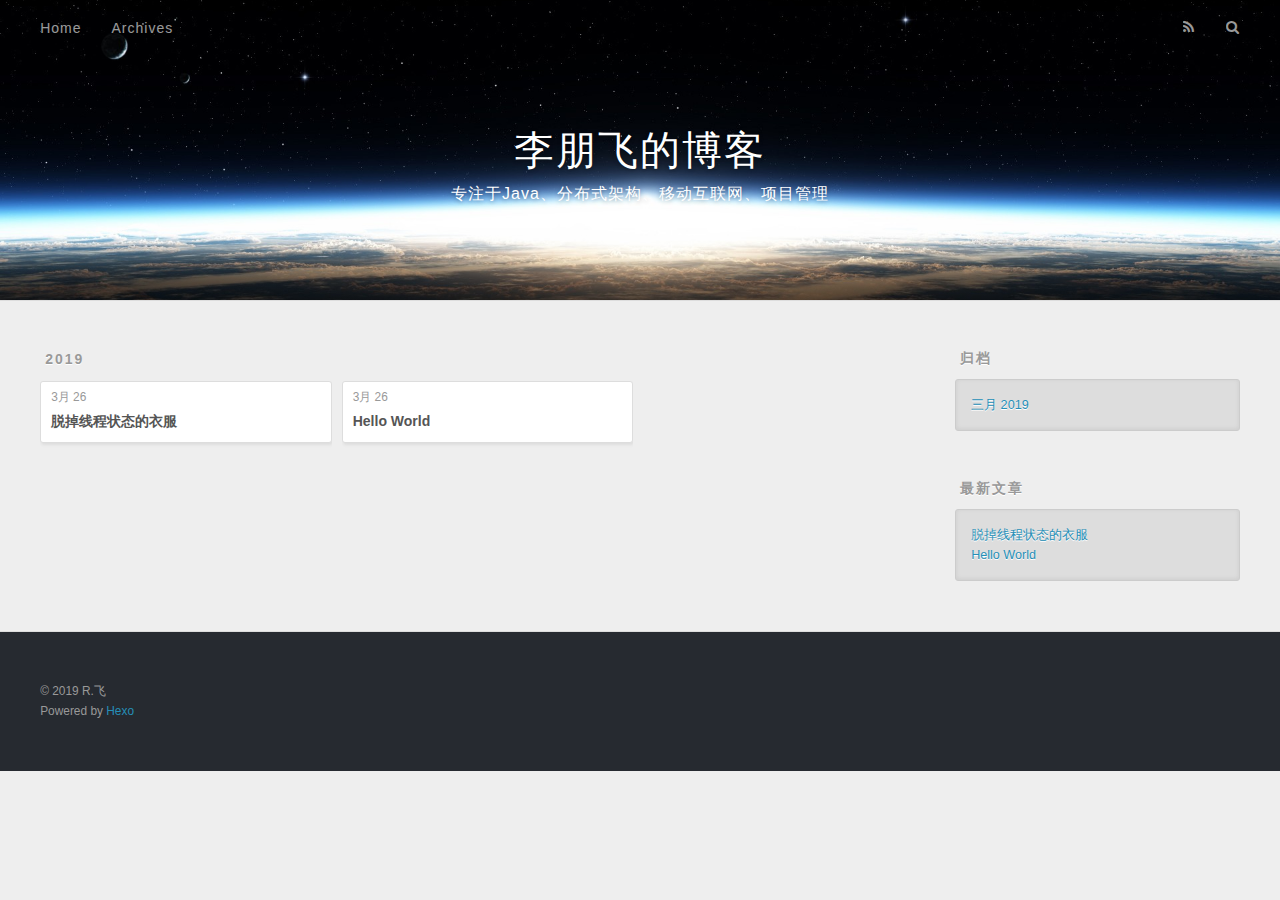
<file: archives/index.html>
<!DOCTYPE html>
<html>
<head><meta name="generator" content="Hexo 3.8.0">
  <meta charset="utf-8">
  

  
  <title>归档 | 李朋飞的博客</title>
  <meta name="viewport" content="width=device-width, initial-scale=1, maximum-scale=1">
  <meta property="og:type" content="website">
<meta property="og:title" content="李朋飞的博客">
<meta property="og:url" content="http://yoursite.com/archives/index.html">
<meta property="og:site_name" content="李朋飞的博客">
<meta property="og:locale" content="zh-CN">
<meta name="twitter:card" content="summary">
<meta name="twitter:title" content="李朋飞的博客">
  
    <link rel="alternate" href="/atom.xml" title="李朋飞的博客" type="application/atom+xml">
  
  
    <link rel="icon" href="/favicon.png">
  
  
    <link href="//fonts.googleapis.com/css?family=Source+Code+Pro" rel="stylesheet" type="text/css">
  
  <link rel="stylesheet" href="/css/style.css">
</head>
</html>
<body>
  <div id="container">
    <div id="wrap">
      <header id="header">
  <div id="banner"></div>
  <div id="header-outer" class="outer">
    <div id="header-title" class="inner">
      <h1 id="logo-wrap">
        <a href="/" id="logo">李朋飞的博客</a>
      </h1>
      
        <h2 id="subtitle-wrap">
          <a href="/" id="subtitle">专注于Java、分布式架构、移动互联网、项目管理</a>
        </h2>
      
    </div>
    <div id="header-inner" class="inner">
      <nav id="main-nav">
        <a id="main-nav-toggle" class="nav-icon"></a>
        
          <a class="main-nav-link" href="/">Home</a>
        
          <a class="main-nav-link" href="/archives">Archives</a>
        
      </nav>
      <nav id="sub-nav">
        
          <a id="nav-rss-link" class="nav-icon" href="/atom.xml" title="RSS Feed"></a>
        
        <a id="nav-search-btn" class="nav-icon" title="搜索"></a>
      </nav>
      <div id="search-form-wrap">
        <form action="//google.com/search" method="get" accept-charset="UTF-8" class="search-form"><input type="search" name="q" class="search-form-input" placeholder="Search"><button type="submit" class="search-form-submit">&#xF002;</button><input type="hidden" name="sitesearch" value="http://yoursite.com"></form>
      </div>
    </div>
  </div>
</header>
      <div class="outer">
        <section id="main">
  
  
    
    
      
      
      <section class="archives-wrap">
        <div class="archive-year-wrap">
          <a href="/archives/2019" class="archive-year">2019</a>
        </div>
        <div class="archives">
    
    <article class="archive-article archive-type-post">
  <div class="archive-article-inner">
    <header class="archive-article-header">
      <a href="/2019/03/26/脱掉Java线程状态的衣服/" class="archive-article-date">
  <time datetime="2019-03-26T08:08:39.841Z" itemprop="datePublished">3月 26</time>
</a>
      
  
    <h1 itemprop="name">
      <a class="archive-article-title" href="/2019/03/26/脱掉Java线程状态的衣服/">脱掉线程状态的衣服</a>
    </h1>
  

    </header>
  </div>
</article>
  
    
    
    <article class="archive-article archive-type-post">
  <div class="archive-article-inner">
    <header class="archive-article-header">
      <a href="/2019/03/26/hello-world/" class="archive-article-date">
  <time datetime="2019-03-26T05:41:23.530Z" itemprop="datePublished">3月 26</time>
</a>
      
  
    <h1 itemprop="name">
      <a class="archive-article-title" href="/2019/03/26/hello-world/">Hello World</a>
    </h1>
  

    </header>
  </div>
</article>
  
  
    </div></section>
  


</section>
        
          <aside id="sidebar">
  
    

  
    

  
    
  
    
  <div class="widget-wrap">
    <h3 class="widget-title">归档</h3>
    <div class="widget">
      <ul class="archive-list"><li class="archive-list-item"><a class="archive-list-link" href="/archives/2019/03/">三月 2019</a></li></ul>
    </div>
  </div>


  
    
  <div class="widget-wrap">
    <h3 class="widget-title">最新文章</h3>
    <div class="widget">
      <ul>
        
          <li>
            <a href="/2019/03/26/脱掉Java线程状态的衣服/">脱掉线程状态的衣服</a>
          </li>
        
          <li>
            <a href="/2019/03/26/hello-world/">Hello World</a>
          </li>
        
      </ul>
    </div>
  </div>

  
</aside>
        
      </div>
      <footer id="footer">
  
  <div class="outer">
    <div id="footer-info" class="inner">
      &copy; 2019 R.飞<br>
      Powered by <a href="http://hexo.io/" target="_blank">Hexo</a>
    </div>
  </div>
</footer>
    </div>
    <nav id="mobile-nav">
  
    <a href="/" class="mobile-nav-link">Home</a>
  
    <a href="/archives" class="mobile-nav-link">Archives</a>
  
</nav>
    

<script src="//ajax.googleapis.com/ajax/libs/jquery/2.0.3/jquery.min.js"></script>


  <link rel="stylesheet" href="/fancybox/jquery.fancybox.css">
  <script src="/fancybox/jquery.fancybox.pack.js"></script>


<script src="/js/script.js"></script>



  </div>
</body>
</html>
</file>
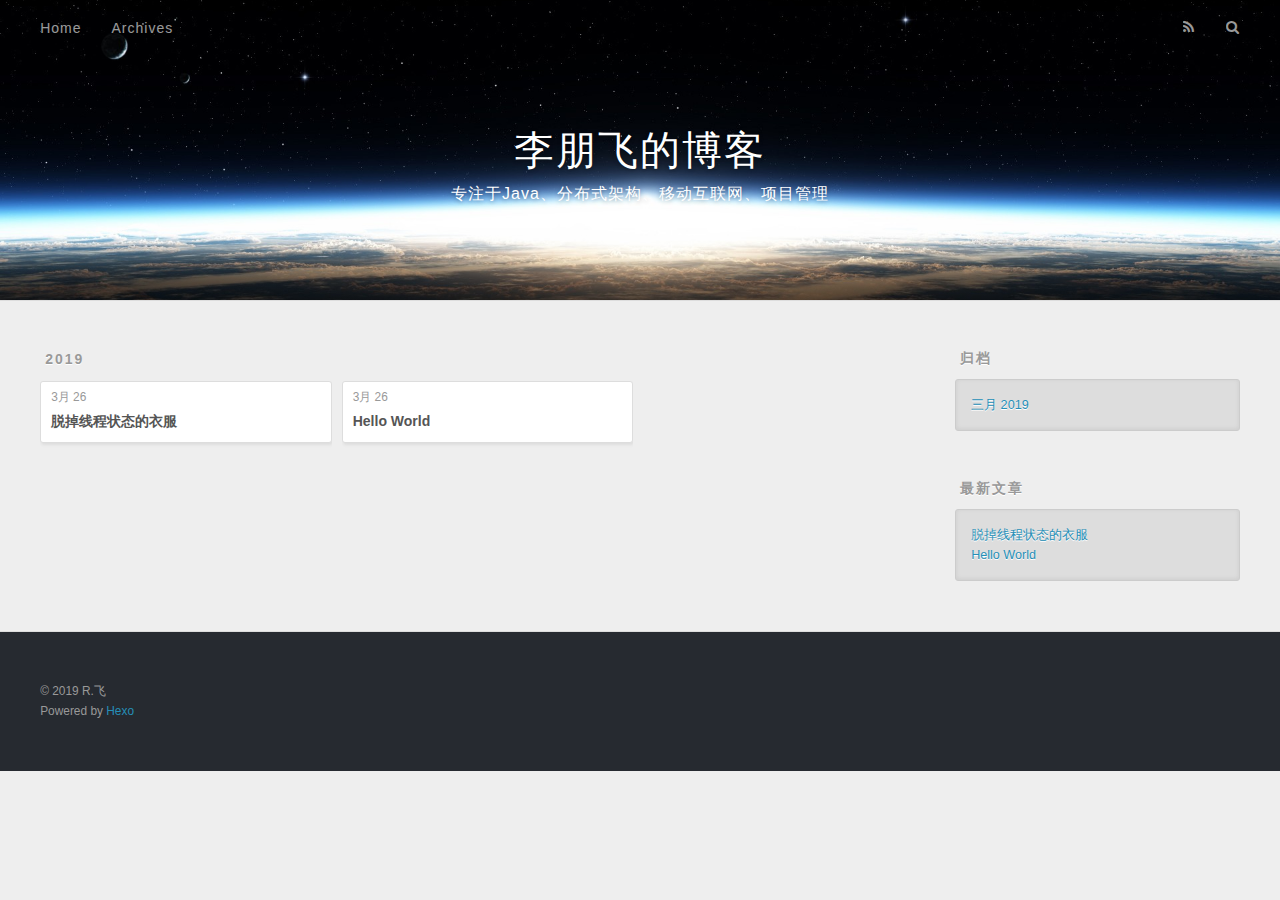
<file: archives/2019/index.html>
<!DOCTYPE html>
<html>
<head><meta name="generator" content="Hexo 3.8.0">
  <meta charset="utf-8">
  

  
  <title>归档: 2019 | 李朋飞的博客</title>
  <meta name="viewport" content="width=device-width, initial-scale=1, maximum-scale=1">
  <meta property="og:type" content="website">
<meta property="og:title" content="李朋飞的博客">
<meta property="og:url" content="http://yoursite.com/archives/2019/index.html">
<meta property="og:site_name" content="李朋飞的博客">
<meta property="og:locale" content="zh-CN">
<meta name="twitter:card" content="summary">
<meta name="twitter:title" content="李朋飞的博客">
  
    <link rel="alternate" href="/atom.xml" title="李朋飞的博客" type="application/atom+xml">
  
  
    <link rel="icon" href="/favicon.png">
  
  
    <link href="//fonts.googleapis.com/css?family=Source+Code+Pro" rel="stylesheet" type="text/css">
  
  <link rel="stylesheet" href="/css/style.css">
</head>
</html>
<body>
  <div id="container">
    <div id="wrap">
      <header id="header">
  <div id="banner"></div>
  <div id="header-outer" class="outer">
    <div id="header-title" class="inner">
      <h1 id="logo-wrap">
        <a href="/" id="logo">李朋飞的博客</a>
      </h1>
      
        <h2 id="subtitle-wrap">
          <a href="/" id="subtitle">专注于Java、分布式架构、移动互联网、项目管理</a>
        </h2>
      
    </div>
    <div id="header-inner" class="inner">
      <nav id="main-nav">
        <a id="main-nav-toggle" class="nav-icon"></a>
        
          <a class="main-nav-link" href="/">Home</a>
        
          <a class="main-nav-link" href="/archives">Archives</a>
        
      </nav>
      <nav id="sub-nav">
        
          <a id="nav-rss-link" class="nav-icon" href="/atom.xml" title="RSS Feed"></a>
        
        <a id="nav-search-btn" class="nav-icon" title="搜索"></a>
      </nav>
      <div id="search-form-wrap">
        <form action="//google.com/search" method="get" accept-charset="UTF-8" class="search-form"><input type="search" name="q" class="search-form-input" placeholder="Search"><button type="submit" class="search-form-submit">&#xF002;</button><input type="hidden" name="sitesearch" value="http://yoursite.com"></form>
      </div>
    </div>
  </div>
</header>
      <div class="outer">
        <section id="main">
  
  
    
    
      
      
      <section class="archives-wrap">
        <div class="archive-year-wrap">
          <a href="/archives/2019" class="archive-year">2019</a>
        </div>
        <div class="archives">
    
    <article class="archive-article archive-type-post">
  <div class="archive-article-inner">
    <header class="archive-article-header">
      <a href="/2019/03/26/脱掉Java线程状态的衣服/" class="archive-article-date">
  <time datetime="2019-03-26T08:08:39.841Z" itemprop="datePublished">3月 26</time>
</a>
      
  
    <h1 itemprop="name">
      <a class="archive-article-title" href="/2019/03/26/脱掉Java线程状态的衣服/">脱掉线程状态的衣服</a>
    </h1>
  

    </header>
  </div>
</article>
  
    
    
    <article class="archive-article archive-type-post">
  <div class="archive-article-inner">
    <header class="archive-article-header">
      <a href="/2019/03/26/hello-world/" class="archive-article-date">
  <time datetime="2019-03-26T05:41:23.530Z" itemprop="datePublished">3月 26</time>
</a>
      
  
    <h1 itemprop="name">
      <a class="archive-article-title" href="/2019/03/26/hello-world/">Hello World</a>
    </h1>
  

    </header>
  </div>
</article>
  
  
    </div></section>
  


</section>
        
          <aside id="sidebar">
  
    

  
    

  
    
  
    
  <div class="widget-wrap">
    <h3 class="widget-title">归档</h3>
    <div class="widget">
      <ul class="archive-list"><li class="archive-list-item"><a class="archive-list-link" href="/archives/2019/03/">三月 2019</a></li></ul>
    </div>
  </div>


  
    
  <div class="widget-wrap">
    <h3 class="widget-title">最新文章</h3>
    <div class="widget">
      <ul>
        
          <li>
            <a href="/2019/03/26/脱掉Java线程状态的衣服/">脱掉线程状态的衣服</a>
          </li>
        
          <li>
            <a href="/2019/03/26/hello-world/">Hello World</a>
          </li>
        
      </ul>
    </div>
  </div>

  
</aside>
        
      </div>
      <footer id="footer">
  
  <div class="outer">
    <div id="footer-info" class="inner">
      &copy; 2019 R.飞<br>
      Powered by <a href="http://hexo.io/" target="_blank">Hexo</a>
    </div>
  </div>
</footer>
    </div>
    <nav id="mobile-nav">
  
    <a href="/" class="mobile-nav-link">Home</a>
  
    <a href="/archives" class="mobile-nav-link">Archives</a>
  
</nav>
    

<script src="//ajax.googleapis.com/ajax/libs/jquery/2.0.3/jquery.min.js"></script>


  <link rel="stylesheet" href="/fancybox/jquery.fancybox.css">
  <script src="/fancybox/jquery.fancybox.pack.js"></script>


<script src="/js/script.js"></script>



  </div>
</body>
</html>
</file>
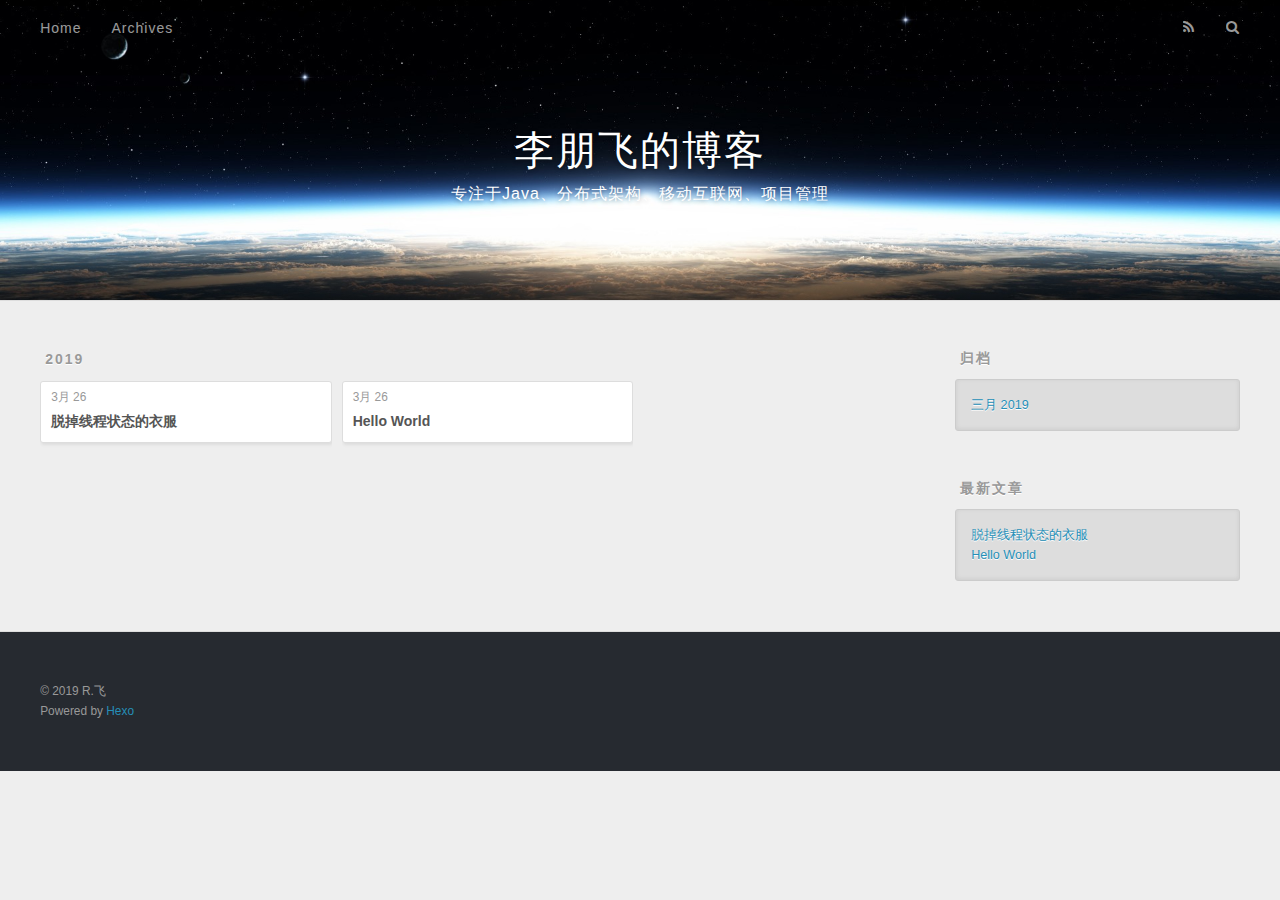
<file: archives/2019/03/index.html>
<!DOCTYPE html>
<html>
<head><meta name="generator" content="Hexo 3.8.0">
  <meta charset="utf-8">
  

  
  <title>归档: 2019/3 | 李朋飞的博客</title>
  <meta name="viewport" content="width=device-width, initial-scale=1, maximum-scale=1">
  <meta property="og:type" content="website">
<meta property="og:title" content="李朋飞的博客">
<meta property="og:url" content="http://yoursite.com/archives/2019/03/index.html">
<meta property="og:site_name" content="李朋飞的博客">
<meta property="og:locale" content="zh-CN">
<meta name="twitter:card" content="summary">
<meta name="twitter:title" content="李朋飞的博客">
  
    <link rel="alternate" href="/atom.xml" title="李朋飞的博客" type="application/atom+xml">
  
  
    <link rel="icon" href="/favicon.png">
  
  
    <link href="//fonts.googleapis.com/css?family=Source+Code+Pro" rel="stylesheet" type="text/css">
  
  <link rel="stylesheet" href="/css/style.css">
</head>
</html>
<body>
  <div id="container">
    <div id="wrap">
      <header id="header">
  <div id="banner"></div>
  <div id="header-outer" class="outer">
    <div id="header-title" class="inner">
      <h1 id="logo-wrap">
        <a href="/" id="logo">李朋飞的博客</a>
      </h1>
      
        <h2 id="subtitle-wrap">
          <a href="/" id="subtitle">专注于Java、分布式架构、移动互联网、项目管理</a>
        </h2>
      
    </div>
    <div id="header-inner" class="inner">
      <nav id="main-nav">
        <a id="main-nav-toggle" class="nav-icon"></a>
        
          <a class="main-nav-link" href="/">Home</a>
        
          <a class="main-nav-link" href="/archives">Archives</a>
        
      </nav>
      <nav id="sub-nav">
        
          <a id="nav-rss-link" class="nav-icon" href="/atom.xml" title="RSS Feed"></a>
        
        <a id="nav-search-btn" class="nav-icon" title="搜索"></a>
      </nav>
      <div id="search-form-wrap">
        <form action="//google.com/search" method="get" accept-charset="UTF-8" class="search-form"><input type="search" name="q" class="search-form-input" placeholder="Search"><button type="submit" class="search-form-submit">&#xF002;</button><input type="hidden" name="sitesearch" value="http://yoursite.com"></form>
      </div>
    </div>
  </div>
</header>
      <div class="outer">
        <section id="main">
  
  
    
    
      
      
      <section class="archives-wrap">
        <div class="archive-year-wrap">
          <a href="/archives/2019" class="archive-year">2019</a>
        </div>
        <div class="archives">
    
    <article class="archive-article archive-type-post">
  <div class="archive-article-inner">
    <header class="archive-article-header">
      <a href="/2019/03/26/脱掉Java线程状态的衣服/" class="archive-article-date">
  <time datetime="2019-03-26T08:08:39.841Z" itemprop="datePublished">3月 26</time>
</a>
      
  
    <h1 itemprop="name">
      <a class="archive-article-title" href="/2019/03/26/脱掉Java线程状态的衣服/">脱掉线程状态的衣服</a>
    </h1>
  

    </header>
  </div>
</article>
  
    
    
    <article class="archive-article archive-type-post">
  <div class="archive-article-inner">
    <header class="archive-article-header">
      <a href="/2019/03/26/hello-world/" class="archive-article-date">
  <time datetime="2019-03-26T05:41:23.530Z" itemprop="datePublished">3月 26</time>
</a>
      
  
    <h1 itemprop="name">
      <a class="archive-article-title" href="/2019/03/26/hello-world/">Hello World</a>
    </h1>
  

    </header>
  </div>
</article>
  
  
    </div></section>
  


</section>
        
          <aside id="sidebar">
  
    

  
    

  
    
  
    
  <div class="widget-wrap">
    <h3 class="widget-title">归档</h3>
    <div class="widget">
      <ul class="archive-list"><li class="archive-list-item"><a class="archive-list-link" href="/archives/2019/03/">三月 2019</a></li></ul>
    </div>
  </div>


  
    
  <div class="widget-wrap">
    <h3 class="widget-title">最新文章</h3>
    <div class="widget">
      <ul>
        
          <li>
            <a href="/2019/03/26/脱掉Java线程状态的衣服/">脱掉线程状态的衣服</a>
          </li>
        
          <li>
            <a href="/2019/03/26/hello-world/">Hello World</a>
          </li>
        
      </ul>
    </div>
  </div>

  
</aside>
        
      </div>
      <footer id="footer">
  
  <div class="outer">
    <div id="footer-info" class="inner">
      &copy; 2019 R.飞<br>
      Powered by <a href="http://hexo.io/" target="_blank">Hexo</a>
    </div>
  </div>
</footer>
    </div>
    <nav id="mobile-nav">
  
    <a href="/" class="mobile-nav-link">Home</a>
  
    <a href="/archives" class="mobile-nav-link">Archives</a>
  
</nav>
    

<script src="//ajax.googleapis.com/ajax/libs/jquery/2.0.3/jquery.min.js"></script>


  <link rel="stylesheet" href="/fancybox/jquery.fancybox.css">
  <script src="/fancybox/jquery.fancybox.pack.js"></script>


<script src="/js/script.js"></script>



  </div>
</body>
</html>
</file>
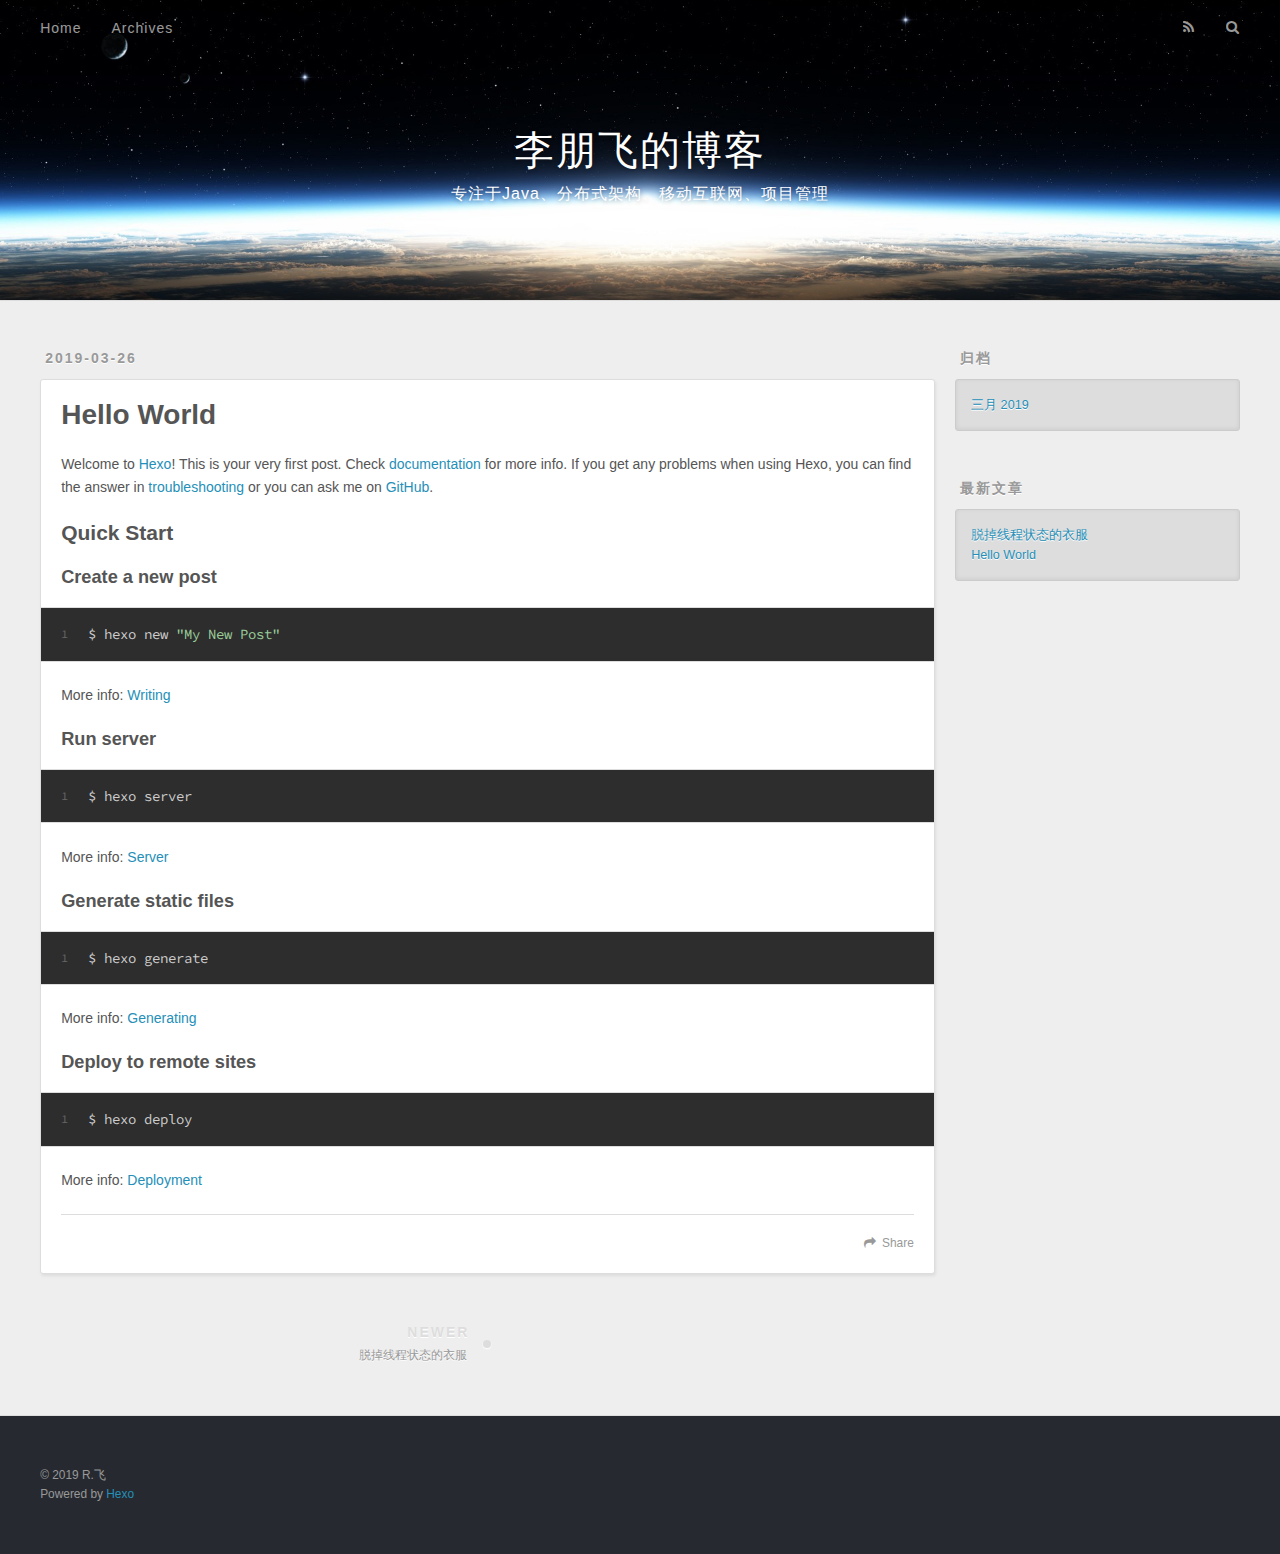
<file: 2019/03/26/hello-world/index.html>
<!DOCTYPE html>
<html>
<head><meta name="generator" content="Hexo 3.8.0">
  <meta charset="utf-8">
  

  
  <title>Hello World | 李朋飞的博客</title>
  <meta name="viewport" content="width=device-width, initial-scale=1, maximum-scale=1">
  <meta name="description" content="Welcome to Hexo! This is your very first post. Check documentation for more info. If you get any problems when using Hexo, you can find the answer in troubleshooting or you can ask me on GitHub. Quick">
<meta property="og:type" content="article">
<meta property="og:title" content="Hello World">
<meta property="og:url" content="http://yoursite.com/2019/03/26/hello-world/index.html">
<meta property="og:site_name" content="李朋飞的博客">
<meta property="og:description" content="Welcome to Hexo! This is your very first post. Check documentation for more info. If you get any problems when using Hexo, you can find the answer in troubleshooting or you can ask me on GitHub. Quick">
<meta property="og:locale" content="zh-CN">
<meta property="og:updated_time" content="2019-03-26T05:41:23.530Z">
<meta name="twitter:card" content="summary">
<meta name="twitter:title" content="Hello World">
<meta name="twitter:description" content="Welcome to Hexo! This is your very first post. Check documentation for more info. If you get any problems when using Hexo, you can find the answer in troubleshooting or you can ask me on GitHub. Quick">
  
    <link rel="alternate" href="/atom.xml" title="李朋飞的博客" type="application/atom+xml">
  
  
    <link rel="icon" href="/favicon.png">
  
  
    <link href="//fonts.googleapis.com/css?family=Source+Code+Pro" rel="stylesheet" type="text/css">
  
  <link rel="stylesheet" href="/css/style.css">
</head>
</html>
<body>
  <div id="container">
    <div id="wrap">
      <header id="header">
  <div id="banner"></div>
  <div id="header-outer" class="outer">
    <div id="header-title" class="inner">
      <h1 id="logo-wrap">
        <a href="/" id="logo">李朋飞的博客</a>
      </h1>
      
        <h2 id="subtitle-wrap">
          <a href="/" id="subtitle">专注于Java、分布式架构、移动互联网、项目管理</a>
        </h2>
      
    </div>
    <div id="header-inner" class="inner">
      <nav id="main-nav">
        <a id="main-nav-toggle" class="nav-icon"></a>
        
          <a class="main-nav-link" href="/">Home</a>
        
          <a class="main-nav-link" href="/archives">Archives</a>
        
      </nav>
      <nav id="sub-nav">
        
          <a id="nav-rss-link" class="nav-icon" href="/atom.xml" title="RSS Feed"></a>
        
        <a id="nav-search-btn" class="nav-icon" title="搜索"></a>
      </nav>
      <div id="search-form-wrap">
        <form action="//google.com/search" method="get" accept-charset="UTF-8" class="search-form"><input type="search" name="q" class="search-form-input" placeholder="Search"><button type="submit" class="search-form-submit">&#xF002;</button><input type="hidden" name="sitesearch" value="http://yoursite.com"></form>
      </div>
    </div>
  </div>
</header>
      <div class="outer">
        <section id="main"><article id="post-hello-world" class="article article-type-post" itemscope itemprop="blogPost">
  <div class="article-meta">
    <a href="/2019/03/26/hello-world/" class="article-date">
  <time datetime="2019-03-26T05:41:23.530Z" itemprop="datePublished">2019-03-26</time>
</a>
    
  </div>
  <div class="article-inner">
    
    
      <header class="article-header">
        
  
    <h1 class="article-title" itemprop="name">
      Hello World
    </h1>
  

      </header>
    
    <div class="article-entry" itemprop="articleBody">
      
        <p>Welcome to <a href="https://hexo.io/" target="_blank" rel="noopener">Hexo</a>! This is your very first post. Check <a href="https://hexo.io/docs/" target="_blank" rel="noopener">documentation</a> for more info. If you get any problems when using Hexo, you can find the answer in <a href="https://hexo.io/docs/troubleshooting.html" target="_blank" rel="noopener">troubleshooting</a> or you can ask me on <a href="https://github.com/hexojs/hexo/issues" target="_blank" rel="noopener">GitHub</a>.</p>
<h2 id="Quick-Start"><a href="#Quick-Start" class="headerlink" title="Quick Start"></a>Quick Start</h2><h3 id="Create-a-new-post"><a href="#Create-a-new-post" class="headerlink" title="Create a new post"></a>Create a new post</h3><figure class="highlight bash"><table><tr><td class="gutter"><pre><span class="line">1</span><br></pre></td><td class="code"><pre><span class="line">$ hexo new <span class="string">"My New Post"</span></span><br></pre></td></tr></table></figure>
<p>More info: <a href="https://hexo.io/docs/writing.html" target="_blank" rel="noopener">Writing</a></p>
<h3 id="Run-server"><a href="#Run-server" class="headerlink" title="Run server"></a>Run server</h3><figure class="highlight bash"><table><tr><td class="gutter"><pre><span class="line">1</span><br></pre></td><td class="code"><pre><span class="line">$ hexo server</span><br></pre></td></tr></table></figure>
<p>More info: <a href="https://hexo.io/docs/server.html" target="_blank" rel="noopener">Server</a></p>
<h3 id="Generate-static-files"><a href="#Generate-static-files" class="headerlink" title="Generate static files"></a>Generate static files</h3><figure class="highlight bash"><table><tr><td class="gutter"><pre><span class="line">1</span><br></pre></td><td class="code"><pre><span class="line">$ hexo generate</span><br></pre></td></tr></table></figure>
<p>More info: <a href="https://hexo.io/docs/generating.html" target="_blank" rel="noopener">Generating</a></p>
<h3 id="Deploy-to-remote-sites"><a href="#Deploy-to-remote-sites" class="headerlink" title="Deploy to remote sites"></a>Deploy to remote sites</h3><figure class="highlight bash"><table><tr><td class="gutter"><pre><span class="line">1</span><br></pre></td><td class="code"><pre><span class="line">$ hexo deploy</span><br></pre></td></tr></table></figure>
<p>More info: <a href="https://hexo.io/docs/deployment.html" target="_blank" rel="noopener">Deployment</a></p>

      
    </div>
    <footer class="article-footer">
      <a data-url="http://yoursite.com/2019/03/26/hello-world/" data-id="cjtpi1bww00005q05o0lwhm6j" class="article-share-link">Share</a>
      
      
    </footer>
  </div>
  
    
<nav id="article-nav">
  
    <a href="/2019/03/26/脱掉Java线程状态的衣服/" id="article-nav-newer" class="article-nav-link-wrap">
      <strong class="article-nav-caption">Newer</strong>
      <div class="article-nav-title">
        
          脱掉线程状态的衣服
        
      </div>
    </a>
  
  
</nav>

  
</article>

</section>
        
          <aside id="sidebar">
  
    

  
    

  
    
  
    
  <div class="widget-wrap">
    <h3 class="widget-title">归档</h3>
    <div class="widget">
      <ul class="archive-list"><li class="archive-list-item"><a class="archive-list-link" href="/archives/2019/03/">三月 2019</a></li></ul>
    </div>
  </div>


  
    
  <div class="widget-wrap">
    <h3 class="widget-title">最新文章</h3>
    <div class="widget">
      <ul>
        
          <li>
            <a href="/2019/03/26/脱掉Java线程状态的衣服/">脱掉线程状态的衣服</a>
          </li>
        
          <li>
            <a href="/2019/03/26/hello-world/">Hello World</a>
          </li>
        
      </ul>
    </div>
  </div>

  
</aside>
        
      </div>
      <footer id="footer">
  
  <div class="outer">
    <div id="footer-info" class="inner">
      &copy; 2019 R.飞<br>
      Powered by <a href="http://hexo.io/" target="_blank">Hexo</a>
    </div>
  </div>
</footer>
    </div>
    <nav id="mobile-nav">
  
    <a href="/" class="mobile-nav-link">Home</a>
  
    <a href="/archives" class="mobile-nav-link">Archives</a>
  
</nav>
    

<script src="//ajax.googleapis.com/ajax/libs/jquery/2.0.3/jquery.min.js"></script>


  <link rel="stylesheet" href="/fancybox/jquery.fancybox.css">
  <script src="/fancybox/jquery.fancybox.pack.js"></script>


<script src="/js/script.js"></script>



  </div>
</body>
</html>
</file>
<file: css/style.css>
body {
  width: 100%;
}
body:before,
body:after {
  content: "";
  display: table;
}
body:after {
  clear: both;
}
html,
body,
div,
span,
applet,
object,
iframe,
h1,
h2,
h3,
h4,
h5,
h6,
p,
blockquote,
pre,
a,
abbr,
acronym,
address,
big,
cite,
code,
del,
dfn,
em,
img,
ins,
kbd,
q,
s,
samp,
small,
strike,
strong,
sub,
sup,
tt,
var,
dl,
dt,
dd,
ol,
ul,
li,
fieldset,
form,
label,
legend,
table,
caption,
tbody,
tfoot,
thead,
tr,
th,
td {
  margin: 0;
  padding: 0;
  border: 0;
  outline: 0;
  font-weight: inherit;
  font-style: inherit;
  font-family: inherit;
  font-size: 100%;
  vertical-align: baseline;
}
body {
  line-height: 1;
  color: #000;
  background: #fff;
}
ol,
ul {
  list-style: none;
}
table {
  border-collapse: separate;
  border-spacing: 0;
  vertical-align: middle;
}
caption,
th,
td {
  text-align: left;
  font-weight: normal;
  vertical-align: middle;
}
a img {
  border: none;
}
input,
button {
  margin: 0;
  padding: 0;
}
input::-moz-focus-inner,
button::-moz-focus-inner {
  border: 0;
  padding: 0;
}
@font-face {
  font-family: FontAwesome;
  font-style: normal;
  font-weight: normal;
  src: url("fonts/fontawesome-webfont.eot?v=#4.0.3");
  src: url("fonts/fontawesome-webfont.eot?#iefix&v=#4.0.3") format("embedded-opentype"), url("fonts/fontawesome-webfont.woff?v=#4.0.3") format("woff"), url("fonts/fontawesome-webfont.ttf?v=#4.0.3") format("truetype"), url("fonts/fontawesome-webfont.svg#fontawesomeregular?v=#4.0.3") format("svg");
}
html,
body,
#container {
  height: 100%;
}
body {
  background: #eee;
  font: 14px -apple-system, BlinkMacSystemFont, "Segoe UI", "Roboto", "Oxygen", "Ubuntu", "Cantarell", "Fira Sans", "Droid Sans", "Helvetica Neue", sans-serif;
  -webkit-text-size-adjust: 100%;
}
.outer {
  max-width: 1220px;
  margin: 0 auto;
  padding: 0 20px;
}
.outer:before,
.outer:after {
  content: "";
  display: table;
}
.outer:after {
  clear: both;
}
.inner {
  display: inline;
  float: left;
  width: 98.33333333333333%;
  margin: 0 0.833333333333333%;
}
.left,
.alignleft {
  float: left;
}
.right,
.alignright {
  float: right;
}
.clear {
  clear: both;
}
#container {
  position: relative;
}
.mobile-nav-on {
  overflow: hidden;
}
#wrap {
  height: 100%;
  width: 100%;
  position: absolute;
  top: 0;
  left: 0;
  -webkit-transition: 0.2s ease-out;
  -moz-transition: 0.2s ease-out;
  -ms-transition: 0.2s ease-out;
  transition: 0.2s ease-out;
  z-index: 1;
  background: #eee;
}
.mobile-nav-on #wrap {
  left: 280px;
}
@media screen and (min-width: 768px) {
  #main {
    display: inline;
    float: left;
    width: 73.33333333333333%;
    margin: 0 0.833333333333333%;
  }
}
.article-date,
.article-category-link,
.archive-year,
.widget-title {
  text-decoration: none;
  text-transform: uppercase;
  letter-spacing: 2px;
  color: #999;
  margin-bottom: 1em;
  margin-left: 5px;
  line-height: 1em;
  text-shadow: 0 1px #fff;
  font-weight: bold;
}
.article-inner,
.archive-article-inner {
  background: #fff;
  -webkit-box-shadow: 1px 2px 3px #ddd;
  box-shadow: 1px 2px 3px #ddd;
  border: 1px solid #ddd;
  border-radius: 3px;
}
.article-entry h1,
.widget h1 {
  font-size: 2em;
}
.article-entry h2,
.widget h2 {
  font-size: 1.5em;
}
.article-entry h3,
.widget h3 {
  font-size: 1.3em;
}
.article-entry h4,
.widget h4 {
  font-size: 1.2em;
}
.article-entry h5,
.widget h5 {
  font-size: 1em;
}
.article-entry h6,
.widget h6 {
  font-size: 1em;
  color: #999;
}
.article-entry hr,
.widget hr {
  border: 1px dashed #ddd;
}
.article-entry strong,
.widget strong {
  font-weight: bold;
}
.article-entry em,
.widget em,
.article-entry cite,
.widget cite {
  font-style: italic;
}
.article-entry sup,
.widget sup,
.article-entry sub,
.widget sub {
  font-size: 0.75em;
  line-height: 0;
  position: relative;
  vertical-align: baseline;
}
.article-entry sup,
.widget sup {
  top: -0.5em;
}
.article-entry sub,
.widget sub {
  bottom: -0.2em;
}
.article-entry small,
.widget small {
  font-size: 0.85em;
}
.article-entry acronym,
.widget acronym,
.article-entry abbr,
.widget abbr {
  border-bottom: 1px dotted;
}
.article-entry ul,
.widget ul,
.article-entry ol,
.widget ol,
.article-entry dl,
.widget dl {
  margin: 0 20px;
  line-height: 1.6em;
}
.article-entry ul ul,
.widget ul ul,
.article-entry ol ul,
.widget ol ul,
.article-entry ul ol,
.widget ul ol,
.article-entry ol ol,
.widget ol ol {
  margin-top: 0;
  margin-bottom: 0;
}
.article-entry ul,
.widget ul {
  list-style: disc;
}
.article-entry ol,
.widget ol {
  list-style: decimal;
}
.article-entry dt,
.widget dt {
  font-weight: bold;
}
#header {
  height: 300px;
  position: relative;
  border-bottom: 1px solid #ddd;
}
#header:before,
#header:after {
  content: "";
  position: absolute;
  left: 0;
  right: 0;
  height: 40px;
}
#header:before {
  top: 0;
  background: -webkit-linear-gradient(rgba(0,0,0,0.2), transparent);
  background: -moz-linear-gradient(rgba(0,0,0,0.2), transparent);
  background: -ms-linear-gradient(rgba(0,0,0,0.2), transparent);
  background: linear-gradient(rgba(0,0,0,0.2), transparent);
}
#header:after {
  bottom: 0;
  background: -webkit-linear-gradient(transparent, rgba(0,0,0,0.2));
  background: -moz-linear-gradient(transparent, rgba(0,0,0,0.2));
  background: -ms-linear-gradient(transparent, rgba(0,0,0,0.2));
  background: linear-gradient(transparent, rgba(0,0,0,0.2));
}
#header-outer {
  height: 100%;
  position: relative;
}
#header-inner {
  position: relative;
  overflow: hidden;
}
#banner {
  position: absolute;
  top: 0;
  left: 0;
  width: 100%;
  height: 100%;
  background: url("images/banner.jpg") center #000;
  -webkit-background-size: cover;
  -moz-background-size: cover;
  background-size: cover;
  z-index: -1;
}
#header-title {
  text-align: center;
  height: 40px;
  position: absolute;
  top: 50%;
  left: 0;
  margin-top: -20px;
}
#logo,
#subtitle {
  text-decoration: none;
  color: #fff;
  font-weight: 300;
  text-shadow: 0 1px 4px rgba(0,0,0,0.3);
}
#logo {
  font-size: 40px;
  line-height: 40px;
  letter-spacing: 2px;
}
#subtitle {
  font-size: 16px;
  line-height: 16px;
  letter-spacing: 1px;
}
#subtitle-wrap {
  margin-top: 16px;
}
#main-nav {
  float: left;
  margin-left: -15px;
}
.nav-icon,
.main-nav-link {
  float: left;
  color: #fff;
  opacity: 0.6;
  text-decoration: none;
  text-shadow: 0 1px rgba(0,0,0,0.2);
  -webkit-transition: opacity 0.2s;
  -moz-transition: opacity 0.2s;
  -ms-transition: opacity 0.2s;
  transition: opacity 0.2s;
  display: block;
  padding: 20px 15px;
}
.nav-icon:hover,
.main-nav-link:hover {
  opacity: 1;
}
.nav-icon {
  font-family: FontAwesome;
  text-align: center;
  font-size: 14px;
  width: 14px;
  height: 14px;
  padding: 20px 15px;
  position: relative;
  cursor: pointer;
}
.main-nav-link {
  font-weight: 300;
  letter-spacing: 1px;
}
@media screen and (max-width: 479px) {
  .main-nav-link {
    display: none;
  }
}
#main-nav-toggle {
  display: none;
}
#main-nav-toggle:before {
  content: "\f0c9";
}
@media screen and (max-width: 479px) {
  #main-nav-toggle {
    display: block;
  }
}
#sub-nav {
  float: right;
  margin-right: -15px;
}
#nav-rss-link:before {
  content: "\f09e";
}
#nav-search-btn:before {
  content: "\f002";
}
#search-form-wrap {
  position: absolute;
  top: 15px;
  width: 150px;
  height: 30px;
  right: -150px;
  opacity: 0;
  -webkit-transition: 0.2s ease-out;
  -moz-transition: 0.2s ease-out;
  -ms-transition: 0.2s ease-out;
  transition: 0.2s ease-out;
}
#search-form-wrap.on {
  opacity: 1;
  right: 0;
}
@media screen and (max-width: 479px) {
  #search-form-wrap {
    width: 100%;
    right: -100%;
  }
}
.search-form {
  position: absolute;
  top: 0;
  left: 0;
  right: 0;
  background: #fff;
  padding: 5px 15px;
  border-radius: 15px;
  -webkit-box-shadow: 0 0 10px rgba(0,0,0,0.3);
  box-shadow: 0 0 10px rgba(0,0,0,0.3);
}
.search-form-input {
  border: none;
  background: none;
  color: #555;
  width: 100%;
  font: 13px -apple-system, BlinkMacSystemFont, "Segoe UI", "Roboto", "Oxygen", "Ubuntu", "Cantarell", "Fira Sans", "Droid Sans", "Helvetica Neue", sans-serif;
  outline: none;
}
.search-form-input::-webkit-search-results-decoration,
.search-form-input::-webkit-search-cancel-button {
  -webkit-appearance: none;
}
.search-form-submit {
  position: absolute;
  top: 50%;
  right: 10px;
  margin-top: -7px;
  font: 13px FontAwesome;
  border: none;
  background: none;
  color: #bbb;
  cursor: pointer;
}
.search-form-submit:hover,
.search-form-submit:focus {
  color: #777;
}
.article {
  margin: 50px 0;
}
.article-inner {
  overflow: hidden;
}
.article-meta:before,
.article-meta:after {
  content: "";
  display: table;
}
.article-meta:after {
  clear: both;
}
.article-date {
  float: left;
}
.article-category {
  float: left;
  line-height: 1em;
  color: #ccc;
  text-shadow: 0 1px #fff;
  margin-left: 8px;
}
.article-category:before {
  content: "\2022";
}
.article-category-link {
  margin: 0 12px 1em;
}
.article-header {
  padding: 20px 20px 0;
}
.article-title {
  text-decoration: none;
  font-size: 2em;
  font-weight: bold;
  color: #555;
  line-height: 1.1em;
  -webkit-transition: color 0.2s;
  -moz-transition: color 0.2s;
  -ms-transition: color 0.2s;
  transition: color 0.2s;
}
a.article-title:hover {
  color: #258fb8;
}
.article-entry {
  color: #555;
  padding: 0 20px;
}
.article-entry:before,
.article-entry:after {
  content: "";
  display: table;
}
.article-entry:after {
  clear: both;
}
.article-entry p,
.article-entry table {
  line-height: 1.6em;
  margin: 1.6em 0;
}
.article-entry h1,
.article-entry h2,
.article-entry h3,
.article-entry h4,
.article-entry h5,
.article-entry h6 {
  font-weight: bold;
}
.article-entry h1,
.article-entry h2,
.article-entry h3,
.article-entry h4,
.article-entry h5,
.article-entry h6 {
  line-height: 1.1em;
  margin: 1.1em 0;
}
.article-entry a {
  color: #258fb8;
  text-decoration: none;
}
.article-entry a:hover {
  text-decoration: underline;
}
.article-entry ul,
.article-entry ol,
.article-entry dl {
  margin-top: 1.6em;
  margin-bottom: 1.6em;
}
.article-entry img,
.article-entry video {
  max-width: 100%;
  height: auto;
  display: block;
  margin: auto;
}
.article-entry iframe {
  border: none;
}
.article-entry table {
  width: 100%;
  border-collapse: collapse;
  border-spacing: 0;
}
.article-entry th {
  font-weight: bold;
  border-bottom: 3px solid #ddd;
  padding-bottom: 0.5em;
}
.article-entry td {
  border-bottom: 1px solid #ddd;
  padding: 10px 0;
}
.article-entry blockquote {
  font-family: Georgia, "Times New Roman", serif;
  font-size: 1.4em;
  margin: 1.6em 20px;
  text-align: center;
}
.article-entry blockquote footer {
  font-size: 14px;
  margin: 1.6em 0;
  font-family: -apple-system, BlinkMacSystemFont, "Segoe UI", "Roboto", "Oxygen", "Ubuntu", "Cantarell", "Fira Sans", "Droid Sans", "Helvetica Neue", sans-serif;
}
.article-entry blockquote footer cite:before {
  content: "—";
  padding: 0 0.5em;
}
.article-entry .pullquote {
  text-align: left;
  width: 45%;
  margin: 0;
}
.article-entry .pullquote.left {
  margin-left: 0.5em;
  margin-right: 1em;
}
.article-entry .pullquote.right {
  margin-right: 0.5em;
  margin-left: 1em;
}
.article-entry .caption {
  color: #999;
  display: block;
  font-size: 0.9em;
  margin-top: 0.5em;
  position: relative;
  text-align: center;
}
.article-entry .video-container {
  position: relative;
  padding-top: 56.25%;
  height: 0;
  overflow: hidden;
}
.article-entry .video-container iframe,
.article-entry .video-container object,
.article-entry .video-container embed {
  position: absolute;
  top: 0;
  left: 0;
  width: 100%;
  height: 100%;
  margin-top: 0;
}
.article-more-link a {
  display: inline-block;
  line-height: 1em;
  padding: 6px 15px;
  border-radius: 15px;
  background: #eee;
  color: #999;
  text-shadow: 0 1px #fff;
  text-decoration: none;
}
.article-more-link a:hover {
  background: #258fb8;
  color: #fff;
  text-decoration: none;
  text-shadow: 0 1px #1e7293;
}
.article-footer {
  font-size: 0.85em;
  line-height: 1.6em;
  border-top: 1px solid #ddd;
  padding-top: 1.6em;
  margin: 0 20px 20px;
}
.article-footer:before,
.article-footer:after {
  content: "";
  display: table;
}
.article-footer:after {
  clear: both;
}
.article-footer a {
  color: #999;
  text-decoration: none;
}
.article-footer a:hover {
  color: #555;
}
.article-tag-list-item {
  float: left;
  margin-right: 10px;
}
.article-tag-list-link:before {
  content: "#";
}
.article-comment-link {
  float: right;
}
.article-comment-link:before {
  content: "\f075";
  font-family: FontAwesome;
  padding-right: 8px;
}
.article-share-link {
  cursor: pointer;
  float: right;
  margin-left: 20px;
}
.article-share-link:before {
  content: "\f064";
  font-family: FontAwesome;
  padding-right: 6px;
}
#article-nav {
  position: relative;
}
#article-nav:before,
#article-nav:after {
  content: "";
  display: table;
}
#article-nav:after {
  clear: both;
}
@media screen and (min-width: 768px) {
  #article-nav {
    margin: 50px 0;
  }
  #article-nav:before {
    width: 8px;
    height: 8px;
    position: absolute;
    top: 50%;
    left: 50%;
    margin-top: -4px;
    margin-left: -4px;
    content: "";
    border-radius: 50%;
    background: #ddd;
    -webkit-box-shadow: 0 1px 2px #fff;
    box-shadow: 0 1px 2px #fff;
  }
}
.article-nav-link-wrap {
  text-decoration: none;
  text-shadow: 0 1px #fff;
  color: #999;
  -webkit-box-sizing: border-box;
  -moz-box-sizing: border-box;
  box-sizing: border-box;
  margin-top: 50px;
  text-align: center;
  display: block;
}
.article-nav-link-wrap:hover {
  color: #555;
}
@media screen and (min-width: 768px) {
  .article-nav-link-wrap {
    width: 50%;
    margin-top: 0;
  }
}
@media screen and (min-width: 768px) {
  #article-nav-newer {
    float: left;
    text-align: right;
    padding-right: 20px;
  }
}
@media screen and (min-width: 768px) {
  #article-nav-older {
    float: right;
    text-align: left;
    padding-left: 20px;
  }
}
.article-nav-caption {
  text-transform: uppercase;
  letter-spacing: 2px;
  color: #ddd;
  line-height: 1em;
  font-weight: bold;
}
#article-nav-newer .article-nav-caption {
  margin-right: -2px;
}
.article-nav-title {
  font-size: 0.85em;
  line-height: 1.6em;
  margin-top: 0.5em;
}
.article-share-box {
  position: absolute;
  display: none;
  background: #fff;
  -webkit-box-shadow: 1px 2px 10px rgba(0,0,0,0.2);
  box-shadow: 1px 2px 10px rgba(0,0,0,0.2);
  border-radius: 3px;
  margin-left: -145px;
  overflow: hidden;
  z-index: 1;
}
.article-share-box.on {
  display: block;
}
.article-share-input {
  width: 100%;
  background: none;
  -webkit-box-sizing: border-box;
  -moz-box-sizing: border-box;
  box-sizing: border-box;
  font: 14px -apple-system, BlinkMacSystemFont, "Segoe UI", "Roboto", "Oxygen", "Ubuntu", "Cantarell", "Fira Sans", "Droid Sans", "Helvetica Neue", sans-serif;
  padding: 0 15px;
  color: #555;
  outline: none;
  border: 1px solid #ddd;
  border-radius: 3px 3px 0 0;
  height: 36px;
  line-height: 36px;
}
.article-share-links {
  background: #eee;
}
.article-share-links:before,
.article-share-links:after {
  content: "";
  display: table;
}
.article-share-links:after {
  clear: both;
}
.article-share-twitter,
.article-share-facebook,
.article-share-pinterest,
.article-share-google {
  width: 50px;
  height: 36px;
  display: block;
  float: left;
  position: relative;
  color: #999;
  text-shadow: 0 1px #fff;
}
.article-share-twitter:before,
.article-share-facebook:before,
.article-share-pinterest:before,
.article-share-google:before {
  font-size: 20px;
  font-family: FontAwesome;
  width: 20px;
  height: 20px;
  position: absolute;
  top: 50%;
  left: 50%;
  margin-top: -10px;
  margin-left: -10px;
  text-align: center;
}
.article-share-twitter:hover,
.article-share-facebook:hover,
.article-share-pinterest:hover,
.article-share-google:hover {
  color: #fff;
}
.article-share-twitter:before {
  content: "\f099";
}
.article-share-twitter:hover {
  background: #00aced;
  text-shadow: 0 1px #008abe;
}
.article-share-facebook:before {
  content: "\f09a";
}
.article-share-facebook:hover {
  background: #3b5998;
  text-shadow: 0 1px #2f477a;
}
.article-share-pinterest:before {
  content: "\f0d2";
}
.article-share-pinterest:hover {
  background: #cb2027;
  text-shadow: 0 1px #a21a1f;
}
.article-share-google:before {
  content: "\f0d5";
}
.article-share-google:hover {
  background: #dd4b39;
  text-shadow: 0 1px #be3221;
}
.article-gallery {
  background: #000;
  position: relative;
}
.article-gallery-photos {
  position: relative;
  overflow: hidden;
}
.article-gallery-img {
  display: none;
  max-width: 100%;
}
.article-gallery-img:first-child {
  display: block;
}
.article-gallery-img.loaded {
  position: absolute;
  display: block;
}
.article-gallery-img img {
  display: block;
  max-width: 100%;
  margin: 0 auto;
}
#comments {
  background: #fff;
  -webkit-box-shadow: 1px 2px 3px #ddd;
  box-shadow: 1px 2px 3px #ddd;
  padding: 20px;
  border: 1px solid #ddd;
  border-radius: 3px;
  margin: 50px 0;
}
#comments a {
  color: #258fb8;
}
.archives-wrap {
  margin: 50px 0;
}
.archives:before,
.archives:after {
  content: "";
  display: table;
}
.archives:after {
  clear: both;
}
.archive-year-wrap {
  margin-bottom: 1em;
}
.archives {
  -webkit-column-gap: 10px;
  -moz-column-gap: 10px;
  column-gap: 10px;
}
@media screen and (min-width: 480px) and (max-width: 767px) {
  .archives {
    -webkit-column-count: 2;
    -moz-column-count: 2;
    column-count: 2;
  }
}
@media screen and (min-width: 768px) {
  .archives {
    -webkit-column-count: 3;
    -moz-column-count: 3;
    column-count: 3;
  }
}
.archive-article {
  -webkit-column-break-inside: avoid;
  page-break-inside: avoid;
  overflow: hidden;
  break-inside: avoid-column;
}
.archive-article-inner {
  padding: 10px;
  margin-bottom: 15px;
}
.archive-article-title {
  text-decoration: none;
  font-weight: bold;
  color: #555;
  -webkit-transition: color 0.2s;
  -moz-transition: color 0.2s;
  -ms-transition: color 0.2s;
  transition: color 0.2s;
  line-height: 1.6em;
}
.archive-article-title:hover {
  color: #258fb8;
}
.archive-article-footer {
  margin-top: 1em;
}
.archive-article-date {
  color: #999;
  text-decoration: none;
  font-size: 0.85em;
  line-height: 1em;
  margin-bottom: 0.5em;
  display: block;
}
#page-nav {
  margin: 50px auto;
  background: #fff;
  -webkit-box-shadow: 1px 2px 3px #ddd;
  box-shadow: 1px 2px 3px #ddd;
  border: 1px solid #ddd;
  border-radius: 3px;
  text-align: center;
  color: #999;
  overflow: hidden;
}
#page-nav:before,
#page-nav:after {
  content: "";
  display: table;
}
#page-nav:after {
  clear: both;
}
#page-nav a,
#page-nav span {
  padding: 10px 20px;
  line-height: 1;
  height: 2ex;
}
#page-nav a {
  color: #999;
  text-decoration: none;
}
#page-nav a:hover {
  background: #999;
  color: #fff;
}
#page-nav .prev {
  float: left;
}
#page-nav .next {
  float: right;
}
#page-nav .page-number {
  display: inline-block;
}
@media screen and (max-width: 479px) {
  #page-nav .page-number {
    display: none;
  }
}
#page-nav .current {
  color: #555;
  font-weight: bold;
}
#page-nav .space {
  color: #ddd;
}
#footer {
  background: #262a30;
  padding: 50px 0;
  border-top: 1px solid #ddd;
  color: #999;
}
#footer a {
  color: #258fb8;
  text-decoration: none;
}
#footer a:hover {
  text-decoration: underline;
}
#footer-info {
  line-height: 1.6em;
  font-size: 0.85em;
}
.article-entry pre,
.article-entry .highlight {
  background: #2d2d2d;
  margin: 0 -20px;
  padding: 15px 20px;
  border-style: solid;
  border-color: #ddd;
  border-width: 1px 0;
  overflow: auto;
  color: #ccc;
  line-height: 22.400000000000002px;
}
.article-entry .highlight .gutter pre,
.article-entry .gist .gist-file .gist-data .line-numbers {
  color: #666;
  font-size: 0.85em;
}
.article-entry pre,
.article-entry code {
  font-family: "Source Code Pro", Consolas, Monaco, Menlo, Consolas, monospace;
}
.article-entry code {
  background: #eee;
  text-shadow: 0 1px #fff;
  padding: 0 0.3em;
}
.article-entry pre code {
  background: none;
  text-shadow: none;
  padding: 0;
}
.article-entry .highlight pre {
  border: none;
  margin: 0;
  padding: 0;
}
.article-entry .highlight table {
  margin: 0;
  width: auto;
}
.article-entry .highlight td {
  border: none;
  padding: 0;
}
.article-entry .highlight figcaption {
  font-size: 0.85em;
  color: #999;
  line-height: 1em;
  margin-bottom: 1em;
}
.article-entry .highlight figcaption:before,
.article-entry .highlight figcaption:after {
  content: "";
  display: table;
}
.article-entry .highlight figcaption:after {
  clear: both;
}
.article-entry .highlight figcaption a {
  float: right;
}
.article-entry .highlight .gutter pre {
  text-align: right;
  padding-right: 20px;
}
.article-entry .highlight .line {
  height: 22.400000000000002px;
}
.article-entry .highlight .line.marked {
  background: #515151;
}
.article-entry .gist {
  margin: 0 -20px;
  border-style: solid;
  border-color: #ddd;
  border-width: 1px 0;
  background: #2d2d2d;
  padding: 15px 20px 15px 0;
}
.article-entry .gist .gist-file {
  border: none;
  font-family: "Source Code Pro", Consolas, Monaco, Menlo, Consolas, monospace;
  margin: 0;
}
.article-entry .gist .gist-file .gist-data {
  background: none;
  border: none;
}
.article-entry .gist .gist-file .gist-data .line-numbers {
  background: none;
  border: none;
  padding: 0 20px 0 0;
}
.article-entry .gist .gist-file .gist-data .line-data {
  padding: 0 !important;
}
.article-entry .gist .gist-file .highlight {
  margin: 0;
  padding: 0;
  border: none;
}
.article-entry .gist .gist-file .gist-meta {
  background: #2d2d2d;
  color: #999;
  font: 0.85em -apple-system, BlinkMacSystemFont, "Segoe UI", "Roboto", "Oxygen", "Ubuntu", "Cantarell", "Fira Sans", "Droid Sans", "Helvetica Neue", sans-serif;
  text-shadow: 0 0;
  padding: 0;
  margin-top: 1em;
  margin-left: 20px;
}
.article-entry .gist .gist-file .gist-meta a {
  color: #258fb8;
  font-weight: normal;
}
.article-entry .gist .gist-file .gist-meta a:hover {
  text-decoration: underline;
}
pre .comment,
pre .title {
  color: #999;
}
pre .variable,
pre .attribute,
pre .tag,
pre .regexp,
pre .ruby .constant,
pre .xml .tag .title,
pre .xml .pi,
pre .xml .doctype,
pre .html .doctype,
pre .css .id,
pre .css .class,
pre .css .pseudo {
  color: #f2777a;
}
pre .number,
pre .preprocessor,
pre .built_in,
pre .literal,
pre .params,
pre .constant {
  color: #f99157;
}
pre .class,
pre .ruby .class .title,
pre .css .rules .attribute {
  color: #9c9;
}
pre .string,
pre .value,
pre .inheritance,
pre .header,
pre .ruby .symbol,
pre .xml .cdata {
  color: #9c9;
}
pre .css .hexcolor {
  color: #6cc;
}
pre .function,
pre .python .decorator,
pre .python .title,
pre .ruby .function .title,
pre .ruby .title .keyword,
pre .perl .sub,
pre .javascript .title,
pre .coffeescript .title {
  color: #69c;
}
pre .keyword,
pre .javascript .function {
  color: #c9c;
}
@media screen and (max-width: 479px) {
  #mobile-nav {
    position: absolute;
    top: 0;
    left: 0;
    width: 280px;
    height: 100%;
    background: #191919;
    border-right: 1px solid #fff;
  }
}
@media screen and (max-width: 479px) {
  .mobile-nav-link {
    display: block;
    color: #999;
    text-decoration: none;
    padding: 15px 20px;
    font-weight: bold;
  }
  .mobile-nav-link:hover {
    color: #fff;
  }
}
@media screen and (min-width: 768px) {
  #sidebar {
    display: inline;
    float: left;
    width: 23.333333333333332%;
    margin: 0 0.833333333333333%;
  }
}
.widget-wrap {
  margin: 50px 0;
}
.widget {
  color: #777;
  text-shadow: 0 1px #fff;
  background: #ddd;
  -webkit-box-shadow: 0 -1px 4px #ccc inset;
  box-shadow: 0 -1px 4px #ccc inset;
  border: 1px solid #ccc;
  padding: 15px;
  border-radius: 3px;
}
.widget a {
  color: #258fb8;
  text-decoration: none;
}
.widget a:hover {
  text-decoration: underline;
}
.widget ul ul,
.widget ol ul,
.widget dl ul,
.widget ul ol,
.widget ol ol,
.widget dl ol,
.widget ul dl,
.widget ol dl,
.widget dl dl {
  margin-left: 15px;
  list-style: disc;
}
.widget {
  line-height: 1.6em;
  word-wrap: break-word;
  font-size: 0.9em;
}
.widget ul,
.widget ol {
  list-style: none;
  margin: 0;
}
.widget ul ul,
.widget ol ul,
.widget ul ol,
.widget ol ol {
  margin: 0 20px;
}
.widget ul ul,
.widget ol ul {
  list-style: disc;
}
.widget ul ol,
.widget ol ol {
  list-style: decimal;
}
.category-list-count,
.tag-list-count,
.archive-list-count {
  padding-left: 5px;
  color: #999;
  font-size: 0.85em;
}
.category-list-count:before,
.tag-list-count:before,
.archive-list-count:before {
  content: "(";
}
.category-list-count:after,
.tag-list-count:after,
.archive-list-count:after {
  content: ")";
}
.tagcloud a {
  margin-right: 5px;
  display: inline-block;
}
</file>
